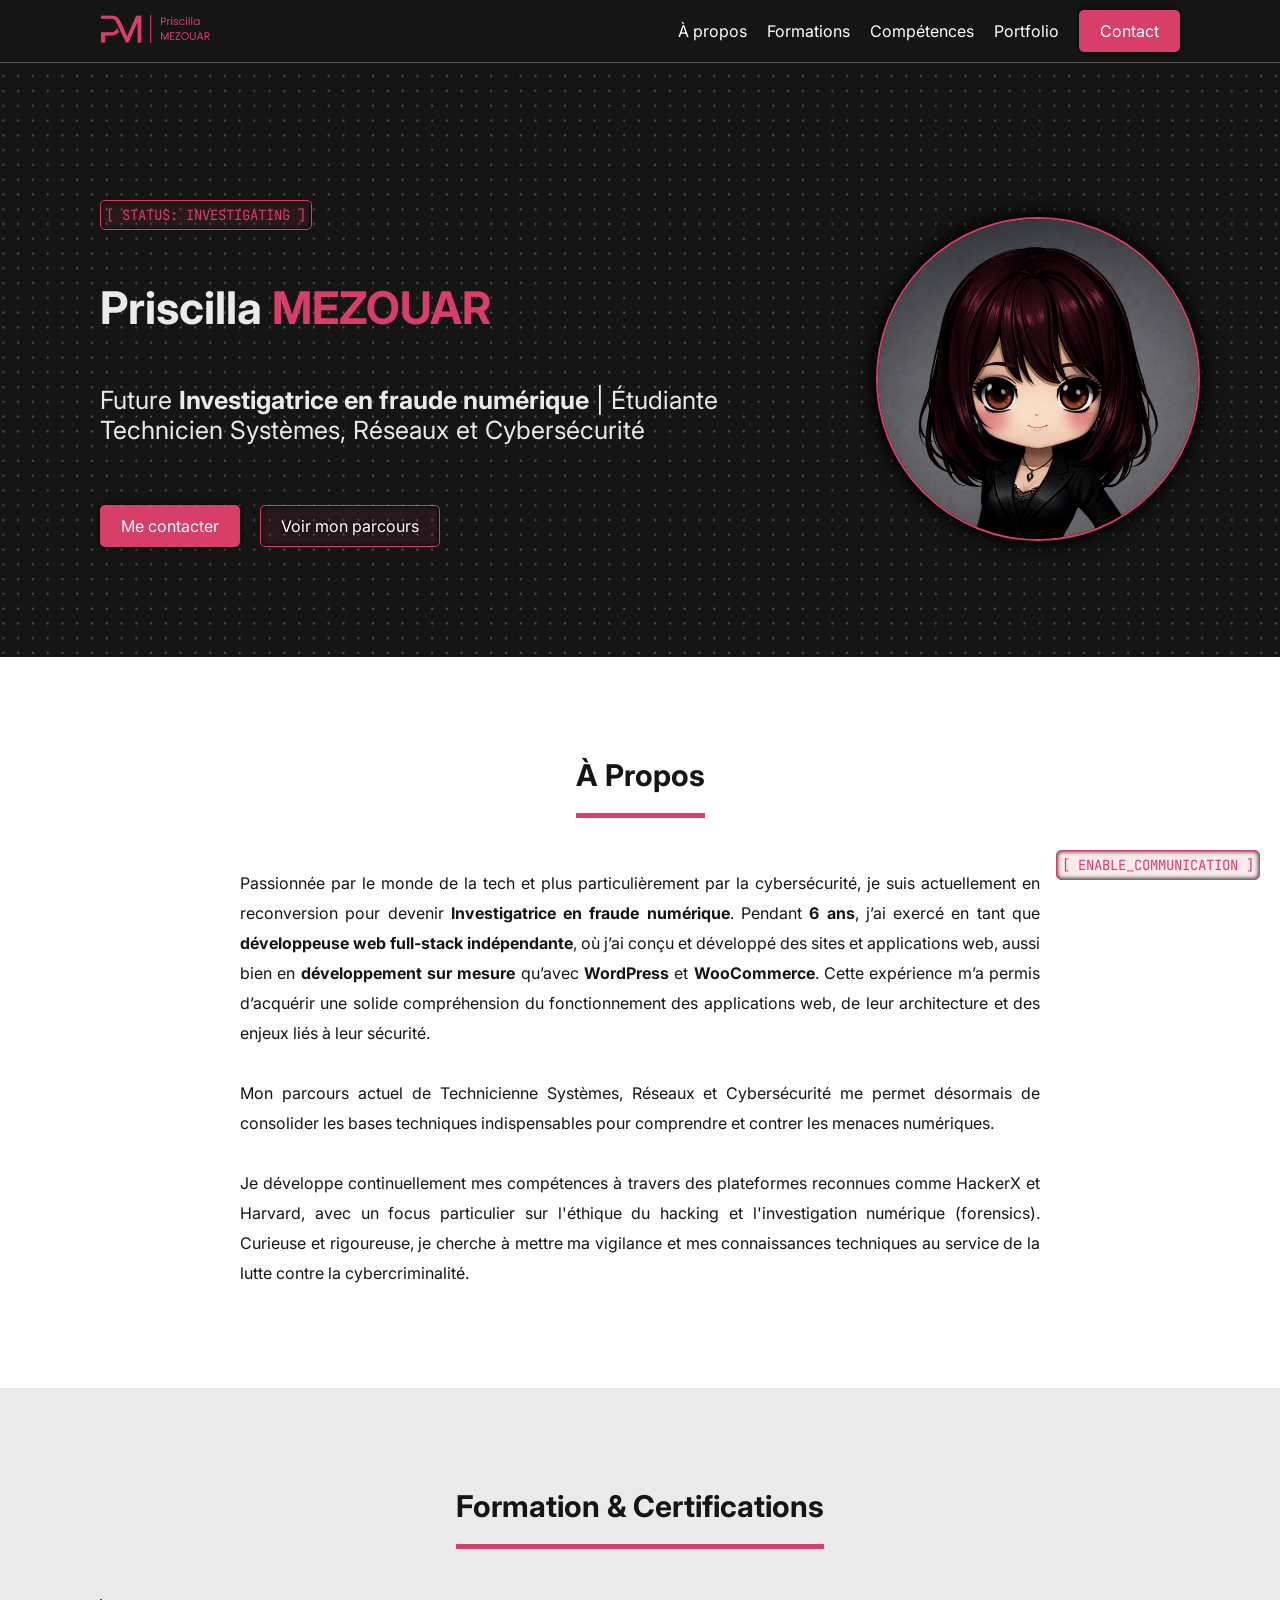
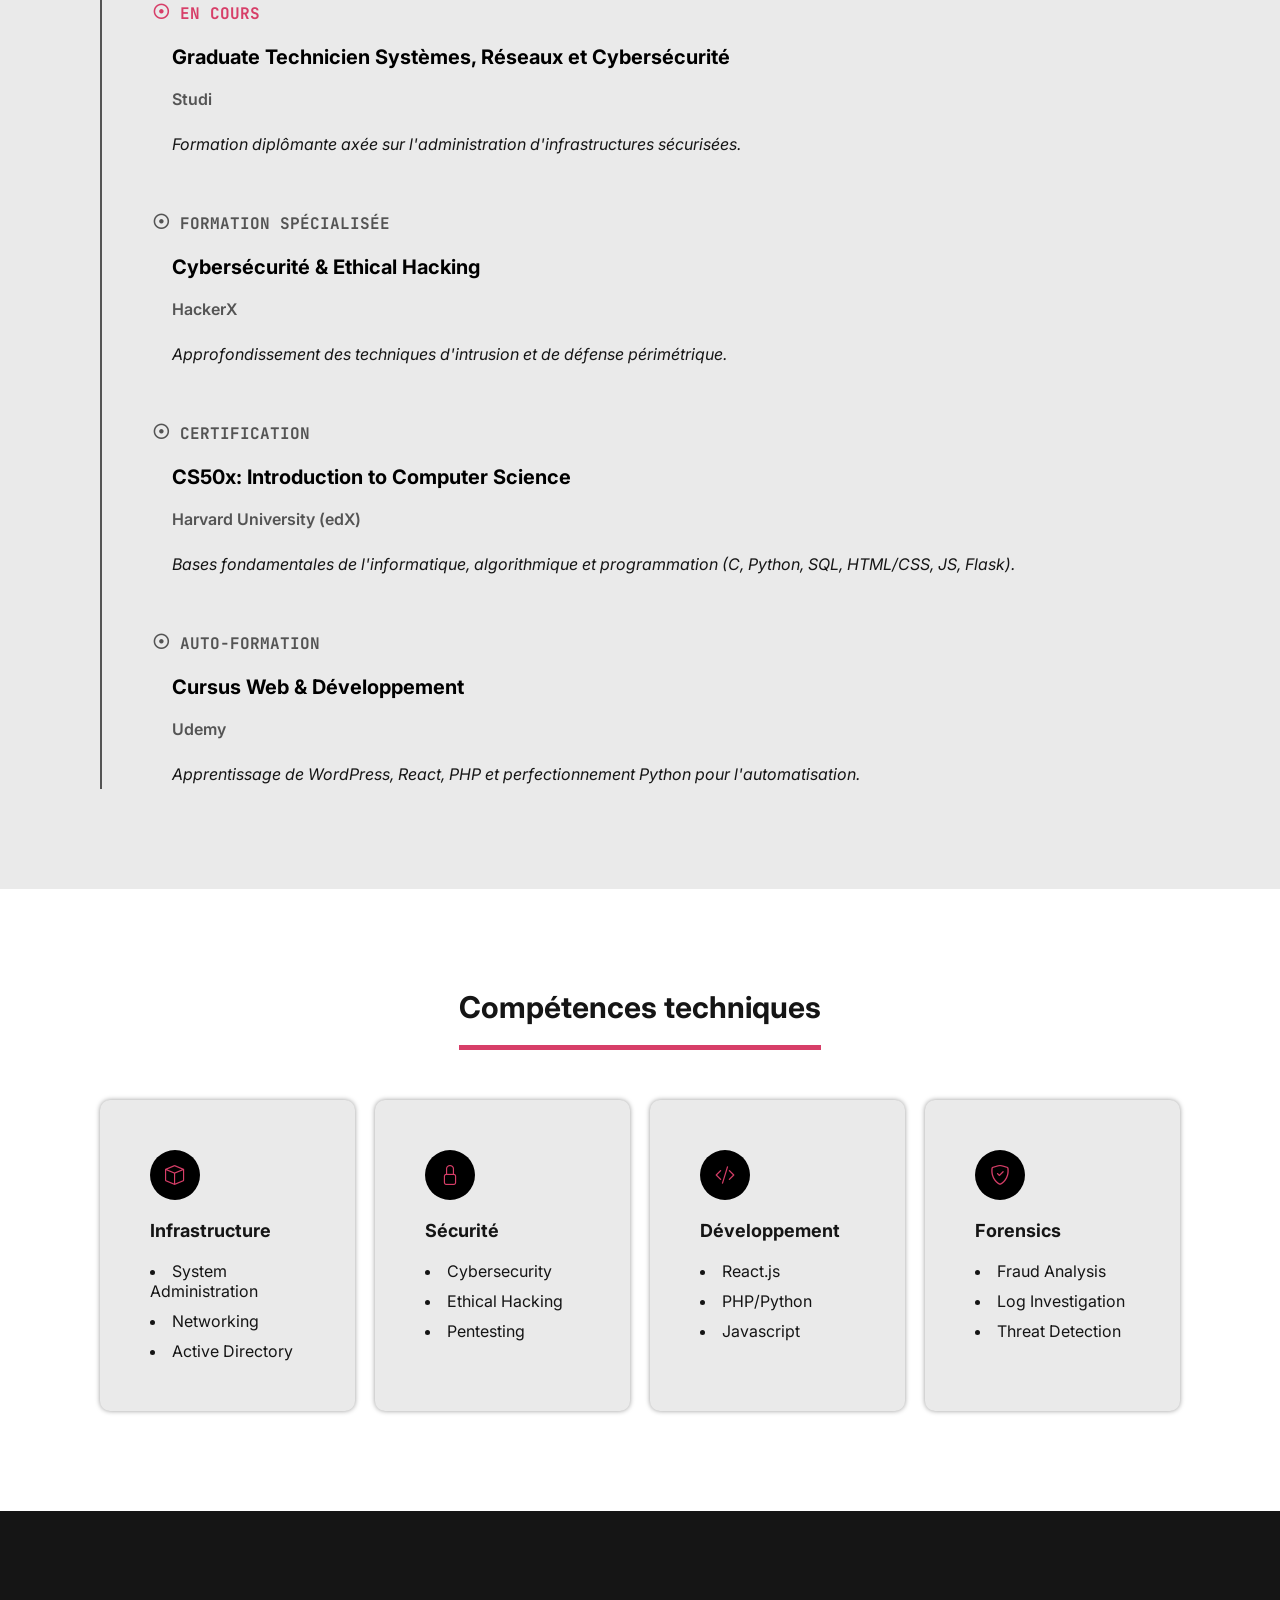
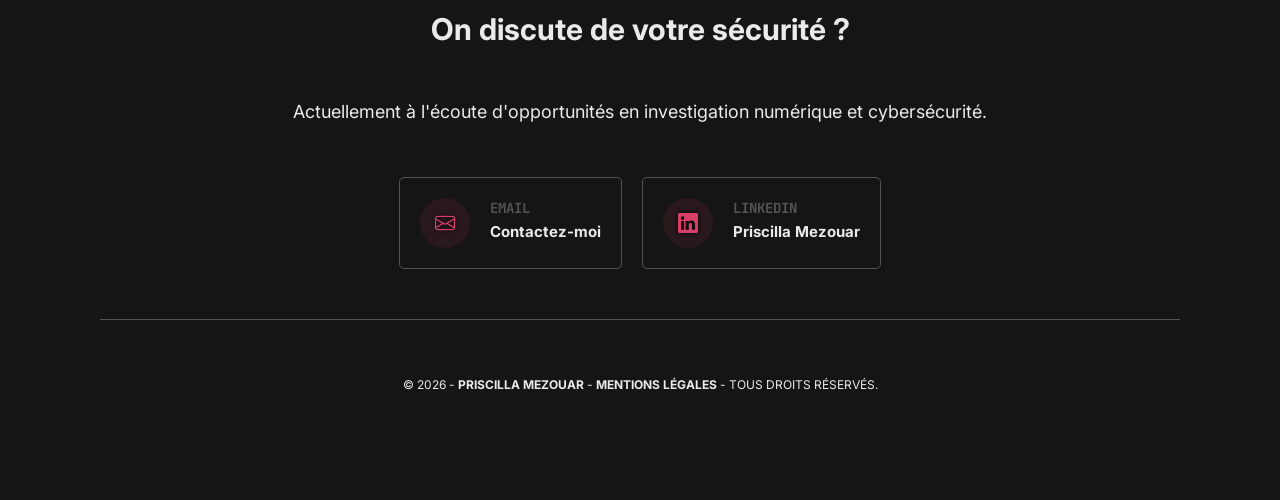
<file: index.html>
<!doctype html>
<html lang="fr">
    <head>
        <meta charset="UTF-8" />
        <meta name="viewport" content="width=device-width, initial-scale=1.0" />
        <title>
            Priscilla MEZOUAR | Future Investigatrice en Fraude Numérique
        </title>

        <link rel="shortcut icon" href="./assets/images/favicon.png" />
        <link
            rel="shortcut icon"
            href="./assets/images/favicon.ico"
            type="image/x-icon" />
        <!-- FONTS -->
        <link rel="preconnect" href="https://fonts.googleapis.com" />
        <link rel="preconnect" href="https://fonts.gstatic.com" crossorigin />
        <link
            href="https://fonts.googleapis.com/css2?family=Inter:ital,opsz,wght@0,14..32,100..900;1,14..32,100..900&family=Poppins:ital,wght@0,100;0,200;0,300;0,400;0,500;0,600;0,700;0,800;0,900;1,100;1,200;1,300;1,400;1,500;1,600;1,700;1,800;1,900&display=swap"
            rel="stylesheet" />

        <link rel="preconnect" href="https://fonts.googleapis.com" />
        <link rel="preconnect" href="https://fonts.gstatic.com" crossorigin />
        <link
            href="https://fonts.googleapis.com/css2?family=JetBrains+Mono:ital,wght@0,100..800;1,100..800&display=swap"
            rel="stylesheet" />

        <!-- STYLES -->
        <link rel="stylesheet" href="./assets/css/index.css" />

        <!-- BOOTSTRAP ICONS-->
        <link
            rel="stylesheet"
            href="https://cdn.jsdelivr.net/npm/bootstrap-icons@1.13.1/font/bootstrap-icons.min.css" />
    </head>
    <body>
        <header>
            <a href="/index.html">
                <img
                    src="./assets/images/logo.png"
                    class="logo"
                    alt="Logo Priscilla Mezouar" />
            </a>

            <div class="iconsNav">
                <i class="bi bi-list" id="openNav"></i>
                <i class="bi bi-x-circle" id="closeNav"></i>
            </div>

            <nav>
                <a href="#a-propos" aria-label="À propos">À propos</a>
                <a href="#formation" aria-label="Formation">Formations</a>
                <a href="#competences" aria-label="Compétences">Compétences</a>
                <a href="./portfolio.html" aria-label="Portfolio">Portfolio</a>
                <a href="#contact" aria-label="Contact" class="button1"
                    >Contact</a
                >
            </nav>
        </header>
        <main>
            <section id="hero">
                <div class="container">
                    <div class="text-container">
                        <div class="status">[ Status: Investigating ]</div>
                        <h1>Priscilla <span>MEZOUAR</span></h1>
                        <p>
                            Future <b>Investigatrice en fraude numérique</b> |
                            Étudiante Technicien Systèmes, Réseaux et
                            Cybersécurité
                        </p>
                        <div class="buttons">
                            <a
                                href="#contact"
                                class="button1"
                                aria-label="Me contacter"
                                >Me contacter</a
                            >
                            <a
                                href="#formation"
                                class="button2"
                                aria-label="Voir mon parcours">
                                Voir mon parcours
                            </a>
                        </div>
                    </div>
                    <div class="img-container">
                        <img
                            src="./assets/images/priscilla-mezouar.png"
                            alt="Priscilla Mezouar" />
                    </div>
                </div>
            </section>

            <section id="a-propos">
                <div class="container">
                    <h2>À Propos</h2>
                    <p>
                        Passionnée par le monde de la tech et plus
                        particulièrement par la cybersécurité, je suis
                        actuellement en reconversion pour devenir
                        <b>Investigatrice en fraude numérique</b>. Pendant
                        <b>6 ans</b>, j’ai exercé en tant que
                        <b>développeuse web full-stack indépendante</b>, où j’ai
                        conçu et développé des sites et applications web, aussi
                        bien en <b>développement sur mesure</b> qu’avec
                        <b>WordPress</b> et <b>WooCommerce</b>. Cette expérience
                        m’a permis d’acquérir une solide compréhension du
                        fonctionnement des applications web, de leur
                        architecture et des enjeux liés à leur sécurité.
                        <br /><br />

                        Mon parcours actuel de Technicienne Systèmes, Réseaux et
                        Cybersécurité me permet désormais de consolider les
                        bases techniques indispensables pour comprendre et
                        contrer les menaces numériques.
                        <br /><br />

                        Je développe continuellement mes compétences à travers
                        des plateformes reconnues comme HackerX et Harvard, avec
                        un focus particulier sur l'éthique du hacking et
                        l'investigation numérique (forensics). Curieuse et
                        rigoureuse, je cherche à mettre ma vigilance et mes
                        connaissances techniques au service de la lutte contre
                        la cybercriminalité.
                    </p>
                </div>
            </section>

            <section id="formation">
                <h2>Formation & Certifications</h2>
                <div class="items-container">
                    <div class="item">
                        <span> En cours </span>
                        <h3>
                            Graduate Technicien Systèmes, Réseaux et
                            Cybersécurité
                        </h3>
                        <h4>Studi</h4>
                        <p>
                            Formation diplômante axée sur l'administration
                            d'infrastructures sécurisées.
                        </p>
                    </div>
                    <div class="item">
                        <span> Formation Spécialisée </span>
                        <h3>Cybersécurité & Ethical Hacking</h3>
                        <h4>HackerX</h4>
                        <p>
                            Approfondissement des techniques d'intrusion et de
                            défense périmétrique.
                        </p>
                    </div>
                    <div class="item">
                        <span> Certification </span>
                        <h3>CS50x: Introduction to Computer Science</h3>
                        <h4>Harvard University (edX)</h4>
                        <p>
                            Bases fondamentales de l'informatique, algorithmique
                            et programmation (C, Python, SQL, HTML/CSS, JS,
                            Flask).
                        </p>
                    </div>
                    <div class="item">
                        <span> Auto-formation </span>
                        <h3>Cursus Web & Développement</h3>
                        <h4>Udemy</h4>
                        <p>
                            Apprentissage de WordPress, React, PHP et
                            perfectionnement Python pour l'automatisation.
                        </p>
                    </div>
                </div>
            </section>

            <section id="competences">
                <h2>Compétences techniques</h2>

                <div class="items-container">
                    <div class="item">
                        <i class="bi bi-box"></i>
                        <h3>Infrastructure</h3>
                        <ul>
                            <li>System Administration</li>
                            <li>Networking</li>
                            <li>Active Directory</li>
                        </ul>
                    </div>

                    <div class="item">
                        <i class="bi bi-lock"></i>
                        <h3>Sécurité</h3>
                        <ul>
                            <li>Cybersecurity</li>
                            <li>Ethical Hacking</li>
                            <li>Pentesting</li>
                        </ul>
                    </div>

                    <div class="item">
                        <i class="bi bi-code-slash"></i>
                        <h3>Développement</h3>
                        <ul>
                            <li>React.js</li>
                            <li>PHP/Python</li>
                            <li>Javascript</li>
                        </ul>
                    </div>

                    <div class="item">
                        <i class="bi bi-shield-check"></i>
                        <h3>Forensics</h3>
                        <ul>
                            <li>Fraud Analysis</li>
                            <li>Log Investigation</li>
                            <li>Threat Detection</li>
                        </ul>
                    </div>
                </div>
            </section>
        </main>
        <footer id="contact">
            <h2>On discute de votre sécurité ?</h2>
            <p>
                Actuellement à l'écoute d'opportunités en investigation
                numérique et cybersécurité.
            </p>

            <div class="items-container">
                <a
                    href="mailto:mezouar.priscilla@gmail.com"
                    aria-label="Email"
                    target="_blank">
                    <div class="item">
                        <i class="bi bi-envelope"></i>
                        <div>
                            <h3>Email</h3>
                            <p>Contactez-moi</p>
                        </div>
                    </div>
                </a>

                <a
                    href="https://www.linkedin.com/in/priscillamezouar"
                    aria-label="Linkedin"
                    target="_blank">
                    <div class="item">
                        <i class="bi bi-linkedin"></i>
                        <div>
                            <h3>Linkedin</h3>
                            <p>Priscilla Mezouar</p>
                        </div>
                    </div>
                </a>
            </div>

            <p class="copyright">
                © 2026 -
                <a href="/index.html" aria-label="Accueil">Priscilla Mezouar</a>
                -
                <a href="#" aria-label="Mentions légales">Mentions légales</a> -
                Tous droits réservés.
            </p>
        </footer>

        <a href="tel:+33666430997" class="call status" aria-label="Appeler"
            >[ enable_communication ]</a
        >
        <script src="./assets/js/index.js"></script>
    </body>
</html>
</file>
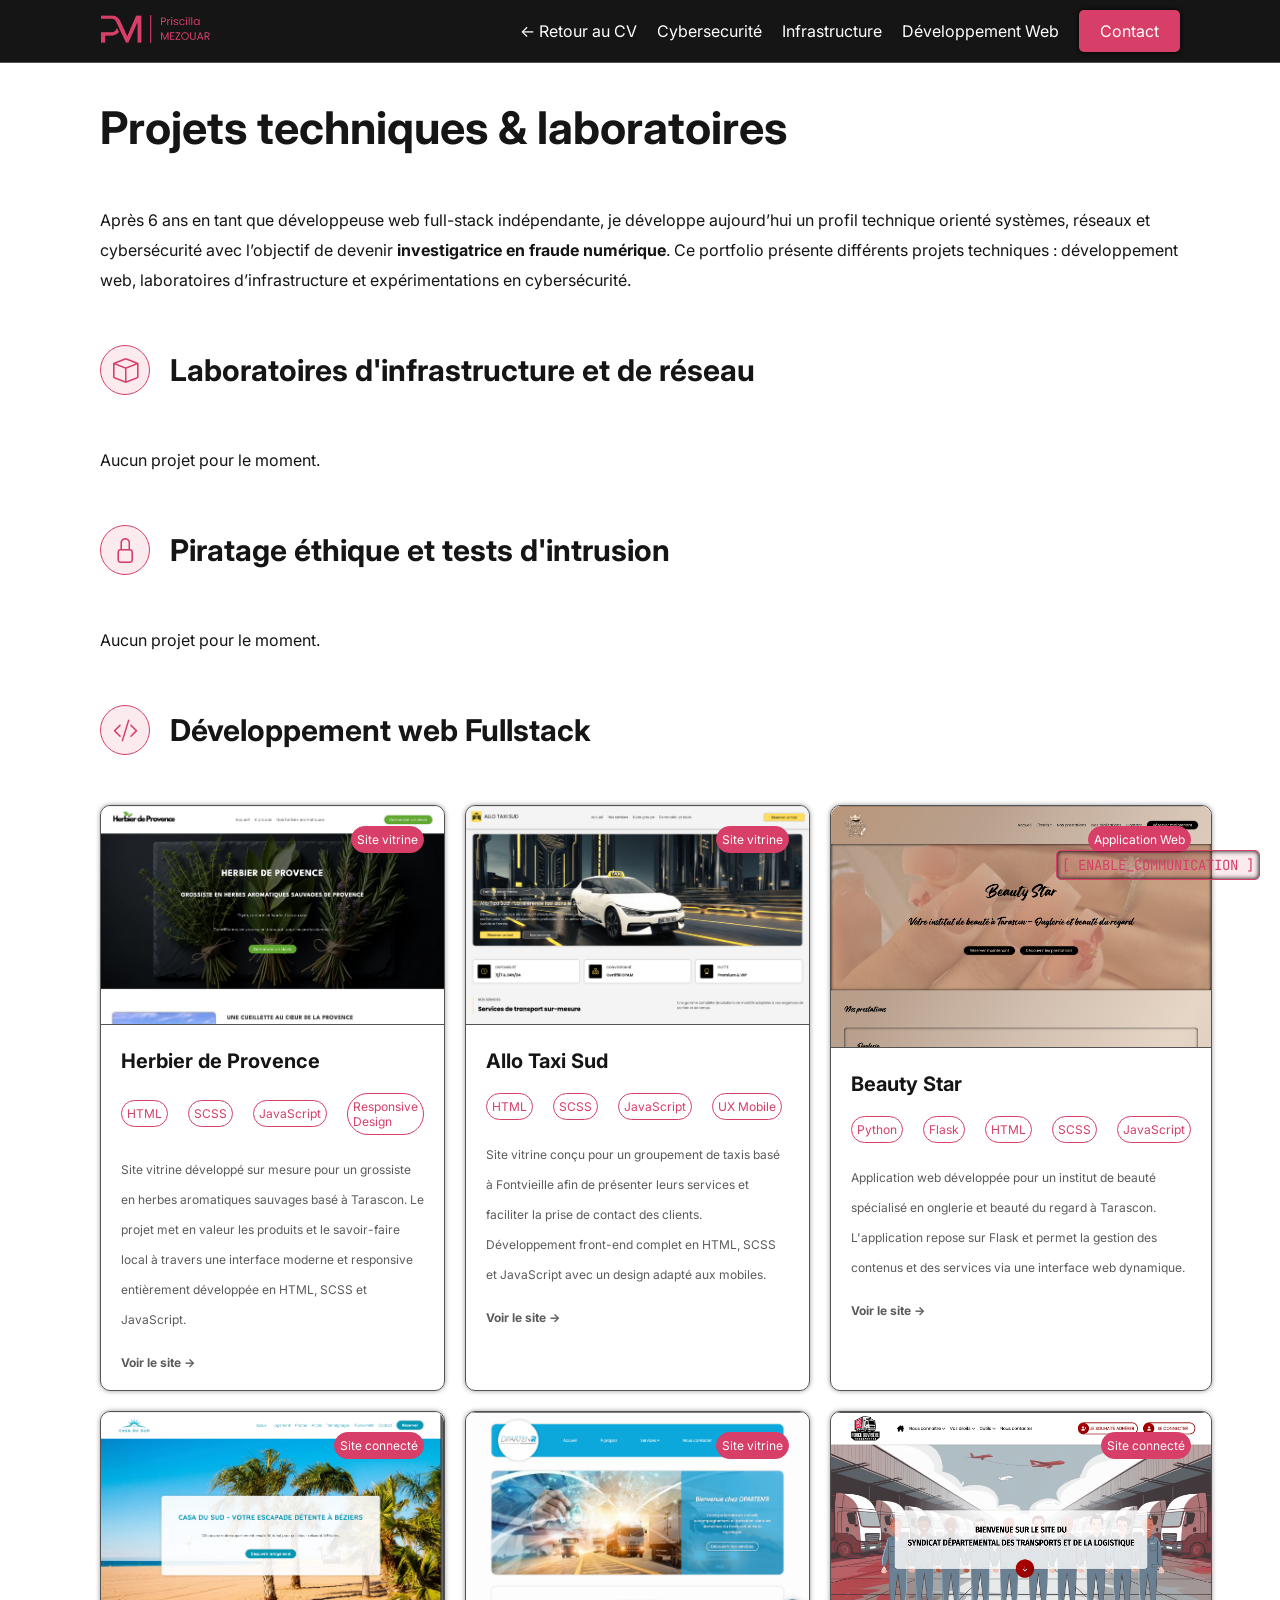
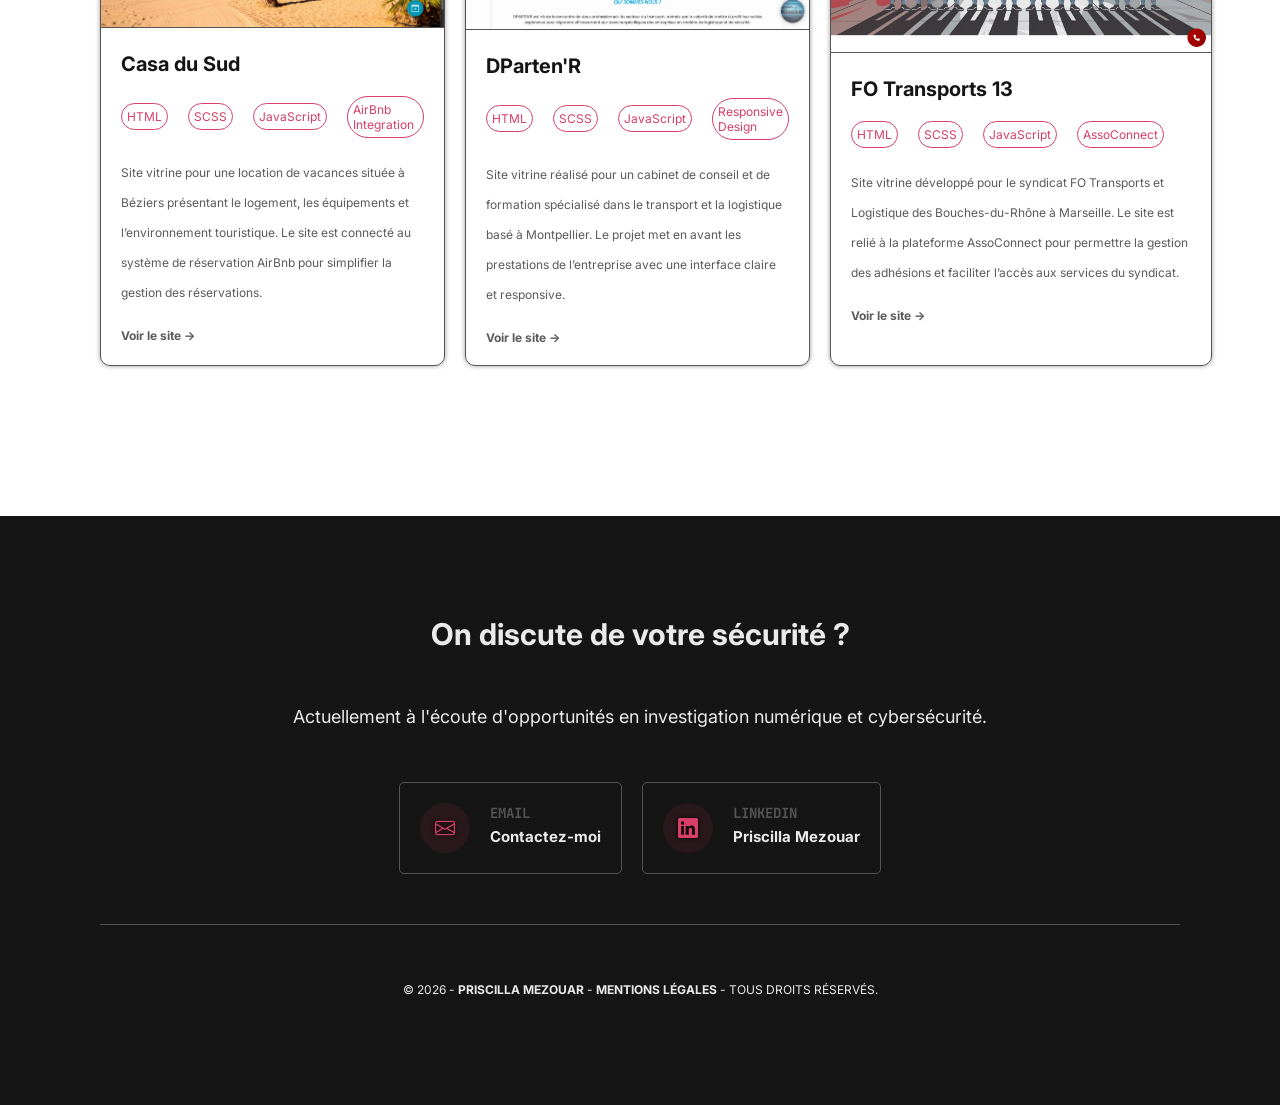
<file: portfolio.html>
<!doctype html>
<html lang="fr">
    <head>
        <meta charset="UTF-8" />
        <meta name="viewport" content="width=device-width, initial-scale=1.0" />
        <title>
            Priscilla MEZOUAR | Future Investigatrice en Fraude Numérique
        </title>

        <link rel="shortcut icon" href="./assets/images/favicon.png" />
        <link
            rel="shortcut icon"
            href="./assets/images/favicon.ico"
            type="image/x-icon" />
        <!-- FONTS -->
        <link rel="preconnect" href="https://fonts.googleapis.com" />
        <link rel="preconnect" href="https://fonts.gstatic.com" crossorigin />
        <link
            href="https://fonts.googleapis.com/css2?family=Inter:ital,opsz,wght@0,14..32,100..900;1,14..32,100..900&family=Poppins:ital,wght@0,100;0,200;0,300;0,400;0,500;0,600;0,700;0,800;0,900;1,100;1,200;1,300;1,400;1,500;1,600;1,700;1,800;1,900&display=swap"
            rel="stylesheet" />

        <link rel="preconnect" href="https://fonts.googleapis.com" />
        <link rel="preconnect" href="https://fonts.gstatic.com" crossorigin />
        <link
            href="https://fonts.googleapis.com/css2?family=JetBrains+Mono:ital,wght@0,100..800;1,100..800&display=swap"
            rel="stylesheet" />

        <!-- STYLES -->
        <link rel="stylesheet" href="./assets/css/index.css" />

        <!-- BOOTSTRAP ICONS-->
        <link
            rel="stylesheet"
            href="https://cdn.jsdelivr.net/npm/bootstrap-icons@1.13.1/font/bootstrap-icons.min.css" />
    </head>
    <body>
        <header>
            <a href="/index.html">
                <img
                    src="./assets/images/logo.png"
                    class="logo"
                    alt="Logo Priscilla Mezouar" />
            </a>

            <div class="iconsNav">
                <i class="bi bi-list" id="openNav"></i>
                <i class="bi bi-x-circle" id="closeNav"></i>
            </div>

            <nav>
                <a href="./index.html"> <- Retour au CV</a>
                <a href="#cybersecurity">Cybersecurité</a>
                <a href="#infrastructure">Infrastructure</a>
                <a href="#webdev">Développement Web</a>
                <a href="#contact" aria-label="Contact" class="button1">
                    Contact
                </a>
            </nav>
        </header>
        <main id="portfolio">
            <div class="title-page">
                <h1>Projets techniques & laboratoires</h1>
                <p class="intro">
                    Après 6 ans en tant que développeuse web full-stack
                    indépendante, je développe aujourd’hui un profil technique
                    orienté systèmes, réseaux et cybersécurité avec l’objectif
                    de devenir
                    <b>investigatrice en fraude numérique</b>. Ce portfolio
                    présente différents projets techniques : développement web,
                    laboratoires d’infrastructure et expérimentations en
                    cybersécurité.
                </p>
            </div>

            <section id="infrastructure">
                <h2>
                    <i class="bi bi-box"></i> Laboratoires d'infrastructure et
                    de réseau
                </h2>
                <div class="items-container">
                    <p>Aucun projet pour le moment.</p>
                </div>
            </section>
            <section id="cybersecurity">
                <h2>
                    <i class="bi bi-lock"></i> Piratage éthique et tests
                    d'intrusion
                </h2>

                <div class="items-container">
                    <p>Aucun projet pour le moment.</p>
                </div>
            </section>
            <section id="webdev">
                <h2>
                    <i class="bi bi-code-slash"></i> Développement web Fullstack
                </h2>

                <div class="items-container">
                    <div class="item">
                        <img
                            src="./assets/images/projets/herbier-de-provence.webp"
                            alt="Herbier de Provence" />
                        <div class="text-item">
                            <span class="category">Site vitrine</span>
                            <h3>Herbier de Provence</h3>
                            <ul class="keywords">
                                <li>HTML</li>
                                <li>SCSS</li>
                                <li>JavaScript</li>
                                <li>Responsive Design</li>
                            </ul>
                            <p>
                                Site vitrine développé sur mesure pour un
                                grossiste en herbes aromatiques sauvages basé à
                                Tarascon. Le projet met en valeur les produits
                                et le savoir-faire local à travers une interface
                                moderne et responsive entièrement développée en
                                HTML, SCSS et JavaScript.
                            </p>

                            <a
                                href="https://herbier-provence.com"
                                aria-label="Herbier de Provence"
                                target="_blank"
                                >Voir le site -></a
                            >
                        </div>
                    </div>

                    <div class="item">
                        <img
                            src="./assets/images/projets/allo-taxi-sud.webp"
                            alt="Allo Taxi Sud" />
                        <div class="text-item">
                            <span class="category">Site vitrine</span>
                            <h3>Allo Taxi Sud</h3>
                            <ul class="keywords">
                                <li>HTML</li>
                                <li>SCSS</li>
                                <li>JavaScript</li>
                                <li>UX Mobile</li>
                            </ul>
                            <p>
                                Site vitrine conçu pour un groupement de taxis
                                basé à Fontvieille afin de présenter leurs
                                services et faciliter la prise de contact des
                                clients. Développement front-end complet en
                                HTML, SCSS et JavaScript avec un design adapté
                                aux mobiles.
                            </p>

                            <a
                                href="https://allo-taxi-sud.com/"
                                aria-label="Allo Taxi Sud"
                                target="_blank"
                                >Voir le site -></a
                            >
                        </div>
                    </div>

                    <div class="item">
                        <img
                            src="./assets/images/projets/beauty-star.webp"
                            alt="Beauty Star" />
                        <div class="text-item">
                            <span class="category">Application Web</span>
                            <h3>Beauty Star</h3>
                            <ul class="keywords">
                                <li>Python</li>
                                <li>Flask</li>
                                <li>HTML</li>
                                <li>SCSS</li>
                                <li>JavaScript</li>
                            </ul>
                            <p>
                                Application web développée pour un institut de
                                beauté spécialisé en onglerie et beauté du
                                regard à Tarascon. L'application repose sur
                                Flask et permet la gestion des contenus et des
                                services via une interface web dynamique.
                            </p>

                            <a
                                href="https://beauty-star.fr"
                                aria-label="Beauty Star"
                                target="_blank"
                                >Voir le site -></a
                            >
                        </div>
                    </div>

                    <div class="item">
                        <img
                            src="./assets/images/projets/casa-du-sud.webp"
                            alt="Casa du Sud" />
                        <div class="text-item">
                            <span class="category">Site connecté</span>
                            <h3>Casa du Sud</h3>

                            <ul class="keywords">
                                <li>HTML</li>
                                <li>SCSS</li>
                                <li>JavaScript</li>
                                <li>AirBnb Integration</li>
                            </ul>
                            <p>
                                Site vitrine pour une location de vacances
                                située à Béziers présentant le logement, les
                                équipements et l’environnement touristique. Le
                                site est connecté au système de réservation
                                AirBnb pour simplifier la gestion des
                                réservations.
                            </p>
                            <a
                                href="https://casadusud.fr"
                                aria-label="Casa du Sud"
                                target="_blank"
                                >Voir le site -></a
                            >
                        </div>
                    </div>

                    <div class="item">
                        <img
                            src="./assets/images/projets/dpartenr.webp"
                            alt="DParten'R" />
                        <div class="text-item">
                            <span class="category">Site vitrine</span>
                            <h3>DParten'R</h3>
                            <ul class="keywords">
                                <li>HTML</li>
                                <li>SCSS</li>
                                <li>JavaScript</li>
                                <li>Responsive Design</li>
                            </ul>
                            <p>
                                Site vitrine réalisé pour un cabinet de conseil
                                et de formation spécialisé dans le transport et
                                la logistique basé à Montpellier. Le projet met
                                en avant les prestations de l’entreprise avec
                                une interface claire et responsive.
                            </p>

                            <a
                                href="https://dpartenr.fr"
                                aria-label="DParten'R"
                                target="_blank"
                                >Voir le site -></a
                            >
                        </div>
                    </div>

                    <div class="item">
                        <img
                            src="./assets/images/projets/fo-transport13.webp"
                            alt="FO Transports 13" />
                        <div class="text-item">
                            <span class="category">Site connecté</span>
                            <h3>FO Transports 13</h3>
                            <ul class="keywords">
                                <li>HTML</li>
                                <li>SCSS</li>
                                <li>JavaScript</li>
                                <li>AssoConnect</li>
                            </ul>
                            <p>
                                Site vitrine développé pour le syndicat FO
                                Transports et Logistique des Bouches-du-Rhône à
                                Marseille. Le site est relié à la plateforme
                                AssoConnect pour permettre la gestion des
                                adhésions et faciliter l’accès aux services du
                                syndicat.
                            </p>

                            <a
                                href="https://fo-transports13.fr"
                                aria-label="FO Transports13"
                                target="_blank"
                                >Voir le site -></a
                            >
                        </div>
                    </div>
                </div>
            </section>
        </main>
        <footer id="contact">
            <h2>On discute de votre sécurité ?</h2>
            <p>
                Actuellement à l'écoute d'opportunités en investigation
                numérique et cybersécurité.
            </p>

            <div class="items-container">
                <a
                    href="mailto:mezouar.priscilla@gmail.com"
                    aria-label="Email"
                    target="_blank">
                    <div class="item">
                        <i class="bi bi-envelope"></i>
                        <div>
                            <h3>Email</h3>
                            <p>Contactez-moi</p>
                        </div>
                    </div>
                </a>

                <a
                    href="https://www.linkedin.com/in/priscillamezouar"
                    aria-label="Linkedin"
                    target="_blank">
                    <div class="item">
                        <i class="bi bi-linkedin"></i>
                        <div>
                            <h3>Linkedin</h3>
                            <p>Priscilla Mezouar</p>
                        </div>
                    </div>
                </a>
            </div>

            <p class="copyright">
                © 2026 -
                <a href="/index.html" aria-label="Accueil">Priscilla Mezouar</a>
                -
                <a href="#" aria-label="Mentions légales">Mentions légales</a> -
                Tous droits réservés.
            </p>
        </footer>

        <a href="tel:+33666430997" class="call status" aria-label="Appeler"
            >[ enable_communication ]</a
        >
        <script src="./assets/js/index.js"></script>
    </body>
</html>
</file>
<file: assets/css/index.css>
@charset "UTF-8";
* {
  margin: 0;
  padding: 0;
  box-sizing: border-box;
  font-family: "Inter", "Trebuchet MS", "Lucida Sans Unicode", "Lucida Grande", "Lucida Sans", Arial, sans-serif;
  font-size: 16px;
  transition: 0.2s ease;
  color: #151515;
  -webkit-user-select: none;
     -moz-user-select: none;
          user-select: none;
}

h1 {
  font-size: 45px;
  color: #eaeaea !important;
}
h1 span {
  font-size: 45px;
  text-transform: uppercase;
  color: #d73e68;
}

h2 {
  font-size: 30px;
  padding-bottom: 20px;
  border-bottom: 5px solid #d73e68;
}

a {
  text-decoration: none;
  cursor: pointer;
}
a * {
  cursor: pointer;
}

p {
  line-height: 30px;
}

.button1 {
  background: #d73e68;
  border: 1px solid transparent;
  padding: 10px 20px;
  border-radius: 5px;
  color: #fff !important;
  box-shadow: 0 0 5px #000;
  margin: 10px 0;
}
.button1:hover {
  background: rgba(215, 62, 104, 0.1);
  color: #d73e68;
  text-shadow: 0 0 5px #000;
  box-shadow: inset 0 0 5px #000;
  border: 1px solid #d73e68;
}

.button2 {
  background: rgba(215, 62, 104, 0.1);
  border: 1px solid #d73e68;
  padding: 10px 20px;
  border-radius: 5px;
  color: #fff !important;
  text-shadow: 0 0 5px #000;
  box-shadow: inset 0 0 5px #000;
  margin: 10px 0;
}
.button2:hover {
  background: #d73e68;
  box-shadow: 0 0 5px #000;
  border: 1px solid #d73e68;
  text-shadow: none;
}

.status {
  font-size: 14px;
  border: 1px solid #d73e68;
  font-family: "JetBrains Mono", "Trebuchet MS", "Lucida Sans Unicode", "Lucida Grande", "Lucida Sans", Arial, sans-serif;
  text-transform: uppercase;
  border-radius: 5px;
  padding: 5px;
  background: rgba(215, 62, 104, 0.1);
  color: #d73e68 !important;
  box-shadow: inset 0 0 5px #000;
}

header {
  background: #151515;
  display: flex;
  flex-wrap: wrap;
  justify-content: space-between;
  align-items: center;
  gap: 20px;
  padding: 0px 100px;
  border-bottom: 1px solid #545454;
  position: fixed;
  top: 0;
  width: 100%;
  z-index: 100000000000000000;
}
@media screen and (max-width: 992px) {
  header {
    padding: 20px;
    flex-wrap: wrap;
  }
}
header .logo {
  max-height: 30px;
}
header .iconsNav {
  display: none;
  cursor: pointer;
}
@media screen and (max-width: 992px) {
  header .iconsNav {
    display: block;
  }
}
header .iconsNav i {
  font-size: 25px;
  color: #fff;
}
header .iconsNav #closeNav {
  display: none;
}
header nav {
  display: flex;
  flex-wrap: wrap;
  align-items: center;
  gap: 20px;
}
@media screen and (max-width: 992px) {
  header nav {
    display: none;
    flex-direction: column;
    width: 100vw;
    padding-top: 30px;
    border-top: 1px solid #d73e68;
  }
}
header nav a {
  color: #fff;
}
header nav a:hover {
  color: #d73e68;
}

footer {
  background: #151515;
  display: flex;
  flex-direction: column;
  gap: 50px;
  align-items: center;
  justify-content: center;
  padding: 100px;
  text-align: center;
}
@media screen and (max-width: 576px) {
  footer {
    padding: 50px 15px;
  }
}
footer * {
  color: #eaeaea !important;
}
footer h2 {
  border-bottom: none;
  padding: 0;
}
footer p {
  font-size: 18px;
}
footer .items-container {
  display: flex;
  flex-wrap: wrap;
  align-items: center;
  justify-content: center;
  gap: 20px;
  padding-bottom: 50px;
  border-bottom: 1px solid #545454;
  width: 100%;
}
footer .items-container .item {
  display: flex;
  justify-content: center;
  align-items: center;
  gap: 20px;
  padding: 20px;
  border-radius: 5px;
  border: 1px solid #545454;
  text-align: justify;
}
@media screen and (max-width: 576px) {
  footer .items-container .item {
    width: 100%;
  }
}
footer .items-container .item:hover {
  border: 1px solid #d73e68;
}
footer .items-container .item:hover h3 {
  color: #d73e68 !important;
}
footer .items-container .item i {
  padding: 5px;
  font-size: 20px;
  width: 50px;
  height: 50px;
  display: flex;
  justify-content: center;
  align-items: center;
  border-radius: 50%;
  background: rgba(215, 62, 104, 0.1);
  color: #d73e68 !important;
  text-shadow: 0 0 5px #000;
}
footer .items-container .item h3 {
  font-family: "JetBrains Mono", "Trebuchet MS", "Lucida Sans Unicode", "Lucida Grande", "Lucida Sans", Arial, sans-serif;
  text-transform: uppercase;
  font-size: 14px;
  color: #545454 !important;
}
footer .items-container .item p {
  font-weight: bold;
  font-size: 15px;
}
footer .copyright {
  font-size: 12px;
  text-transform: uppercase;
}
footer .copyright a {
  font-size: 12px;
  font-weight: bold;
}
footer .copyright a:hover {
  color: #d73e68 !important;
}

.call {
  position: fixed;
  bottom: 20px;
  right: 20px;
}
.call:hover {
  background: #d73e68;
  box-shadow: 0 0 5px #000;
  color: #fff !important;
}

#hero .container {
  background: url(../images/hero.png) center/cover;
  display: grid;
  grid-template-columns: 70% 30%;
  gap: 20px;
  padding: 200px 100px 100px;
}
@media screen and (max-width: 992px) {
  #hero .container {
    display: flex;
    flex-wrap: wrap;
    text-align: center;
    flex-direction: column;
  }
}
@media screen and (max-width: 576px) {
  #hero .container {
    padding: 100px 15px 50px;
  }
}
#hero .container .text-container {
  display: flex;
  align-items: start;
  flex-wrap: wrap;
  flex-direction: column;
  justify-content: center;
  gap: 50px;
  margin-right: 100px;
}
@media screen and (max-width: 992px) {
  #hero .container .text-container {
    margin-right: 0;
    align-items: center;
  }
}
#hero .container .text-container p,
#hero .container .text-container b {
  color: #eaeaea !important;
  font-size: 25px;
}
#hero .container .text-container .buttons {
  display: flex;
  flex-wrap: wrap;
  gap: 20px;
  align-items: center;
}
@media screen and (max-width: 992px) {
  #hero .container .text-container .buttons {
    justify-content: center;
  }
}
#hero .container .img-container {
  display: flex;
  flex-wrap: wrap;
  align-items: center;
  justify-content: center;
}
#hero .container .img-container img {
  border: 2px solid #d73e68;
  border-radius: 100%;
  box-shadow: 0 0 10px #000;
  width: 100%;
  filter: drop-shadow(0 0 10px #000);
  background: #fff;
}
@media screen and (max-width: 992px) {
  #hero .container .img-container img {
    width: 80%;
    max-width: 300px;
    margin: 50px auto;
  }
}

#a-propos {
  padding: 100px;
  display: flex;
  align-items: center;
  justify-content: center;
}
@media screen and (max-width: 576px) {
  #a-propos {
    padding: 50px 15px;
  }
}
#a-propos .container {
  display: flex;
  flex-direction: column;
  align-items: center;
  justify-content: center;
  gap: 50px;
  text-align: justify;
  max-width: 800px;
}

#formation {
  display: flex;
  flex-direction: column;
  align-items: center;
  justify-content: center;
  gap: 50px;
  padding: 100px;
  background: #eaeaea;
}
@media screen and (max-width: 576px) {
  #formation {
    padding: 50px 15px;
  }
  #formation h2 {
    text-align: center;
  }
}
#formation .items-container {
  border-left: 2px solid #545454;
  padding-left: 50px;
  width: 100%;
}
@media screen and (max-width: 576px) {
  #formation .items-container {
    padding-left: 20px;
  }
}
#formation .items-container .item {
  display: flex;
  flex-direction: column;
  gap: 20px;
  margin-bottom: 50px;
}
#formation .items-container .item:first-of-type span {
  color: #d73e68;
}
#formation .items-container .item:last-of-type {
  margin-bottom: 0;
}
#formation .items-container .item span {
  font-size: 16px;
  font-family: "JetBrains Mono", "Trebuchet MS", "Lucida Sans Unicode", "Lucida Grande", "Lucida Sans", Arial, sans-serif;
  color: #545454;
  text-transform: uppercase;
  font-weight: bold;
}
#formation .items-container .item span:before {
  font-size: 20px;
  content: "☉";
}
#formation .items-container .item h3,
#formation .items-container .item h4,
#formation .items-container .item p {
  margin-left: 20px;
}
#formation .items-container .item h3 {
  font-size: 20px;
  color: #000;
}
#formation .items-container .item h4 {
  color: #545454;
  font-size: 16px;
  font-weight: 600;
}
#formation .items-container .item p {
  font-size: 16px;
  font-style: italic;
}

#competences {
  display: flex;
  flex-wrap: wrap;
  flex-direction: column;
  align-items: center;
  justify-content: center;
  gap: 50px;
  padding: 100px;
}
@media screen and (max-width: 576px) {
  #competences {
    padding: 50px 15px;
  }
}
#competences .items-container {
  display: grid;
  grid-template-columns: repeat(4, 1fr);
  gap: 20px;
  width: 100%;
}
@media screen and (max-width: 992px) {
  #competences .items-container {
    grid-template-columns: repeat(2, 1fr);
  }
}
@media screen and (max-width: 768px) {
  #competences .items-container {
    grid-template-columns: 1fr;
  }
}
#competences .items-container .item {
  background: #eaeaea;
  box-shadow: 0 0 5px rgba(0, 0, 0, 0.4);
  padding: 50px;
  border-radius: 10px;
  display: flex;
  flex-wrap: wrap;
  flex-direction: column;
  gap: 20px;
  width: 100%;
}
#competences .items-container .item i {
  padding: 5px;
  font-size: 20px;
  width: 50px;
  height: 50px;
  display: flex;
  justify-content: center;
  align-items: center;
  border-radius: 50%;
  background: #000;
  color: #d73e68;
}
#competences .items-container .item h3 {
  font-size: 18px;
}
#competences .items-container .item ul {
  list-style-position: inside;
}
#competences .items-container .item ul li {
  padding-bottom: 10px;
}
#competences .items-container .item ul li:last-of-type {
  padding-bottom: 0;
}

#portfolio {
  padding: 100px;
}
@media screen and (max-width: 576px) {
  #portfolio {
    padding: 100px 15px 50px;
  }
}
#portfolio h1 {
  color: #151515 !important;
  padding-bottom: 50px;
}
#portfolio .intro {
  padding-bottom: 50px;
}
#portfolio section {
  display: flex;
  flex-direction: column;
  gap: 50px;
  margin-bottom: 50px;
}
#portfolio section h2 {
  border: none;
  padding: 0;
  display: flex;
  gap: 20px;
  align-items: center;
}
#portfolio section h2 i {
  display: flex;
  align-items: center;
  justify-content: center;
  background: rgba(215, 62, 104, 0.1);
  border: 1px solid #d73e68;
  padding: 10px;
  border-radius: 50%;
  width: 50px;
  height: 50px;
  font-size: 25px;
  color: #d73e68;
}
#portfolio section .items-container {
  width: 100%;
  display: grid;
  grid-template-columns: repeat(3, 1fr);
  gap: 20px;
}
@media screen and (max-width: 1200px) {
  #portfolio section .items-container {
    grid-template-columns: repeat(2, 1fr);
  }
}
@media screen and (max-width: 992px) {
  #portfolio section .items-container {
    display: flex;
    flex-direction: column;
  }
}
#portfolio section .items-container .item {
  border: 1px solid #545454;
  border-radius: 10px;
  box-shadow: 0 0 5px rgba(0, 0, 0, 0.4);
  position: relative;
  width: 100%;
}
#portfolio section .items-container .item img {
  width: 100%;
  border-radius: 10px 10px 0 0;
  border-bottom: 1px solid #545454;
}
#portfolio section .items-container .item .text-item {
  padding: 20px;
  display: flex;
  flex-wrap: wrap;
  flex-direction: column;
  gap: 20px;
}
#portfolio section .items-container .item .text-item .category {
  font-size: 12px;
  background: #d73e68;
  padding: 5px;
  border: 1px solid #d73e68;
  color: #fff;
  border-radius: 50px;
  position: absolute;
  top: 20px;
  right: 20px;
}
#portfolio section .items-container .item .text-item h3 {
  font-size: 20px;
}
#portfolio section .items-container .item .text-item p,
#portfolio section .items-container .item .text-item a {
  color: #5b5b5b;
  font-size: 12px;
}
#portfolio section .items-container .item .text-item a {
  font-weight: bold;
}
#portfolio section .items-container .item .text-item ul {
  display: flex;
  gap: 20px;
  align-items: center;
  list-style: none;
}
#portfolio section .items-container .item .text-item ul li {
  font-size: 12px;
  color: #d73e68;
  padding: 5px;
  border: 1px solid #d73e68;
  border-radius: 50px;
}/*# sourceMappingURL=index.css.map */
</file>
